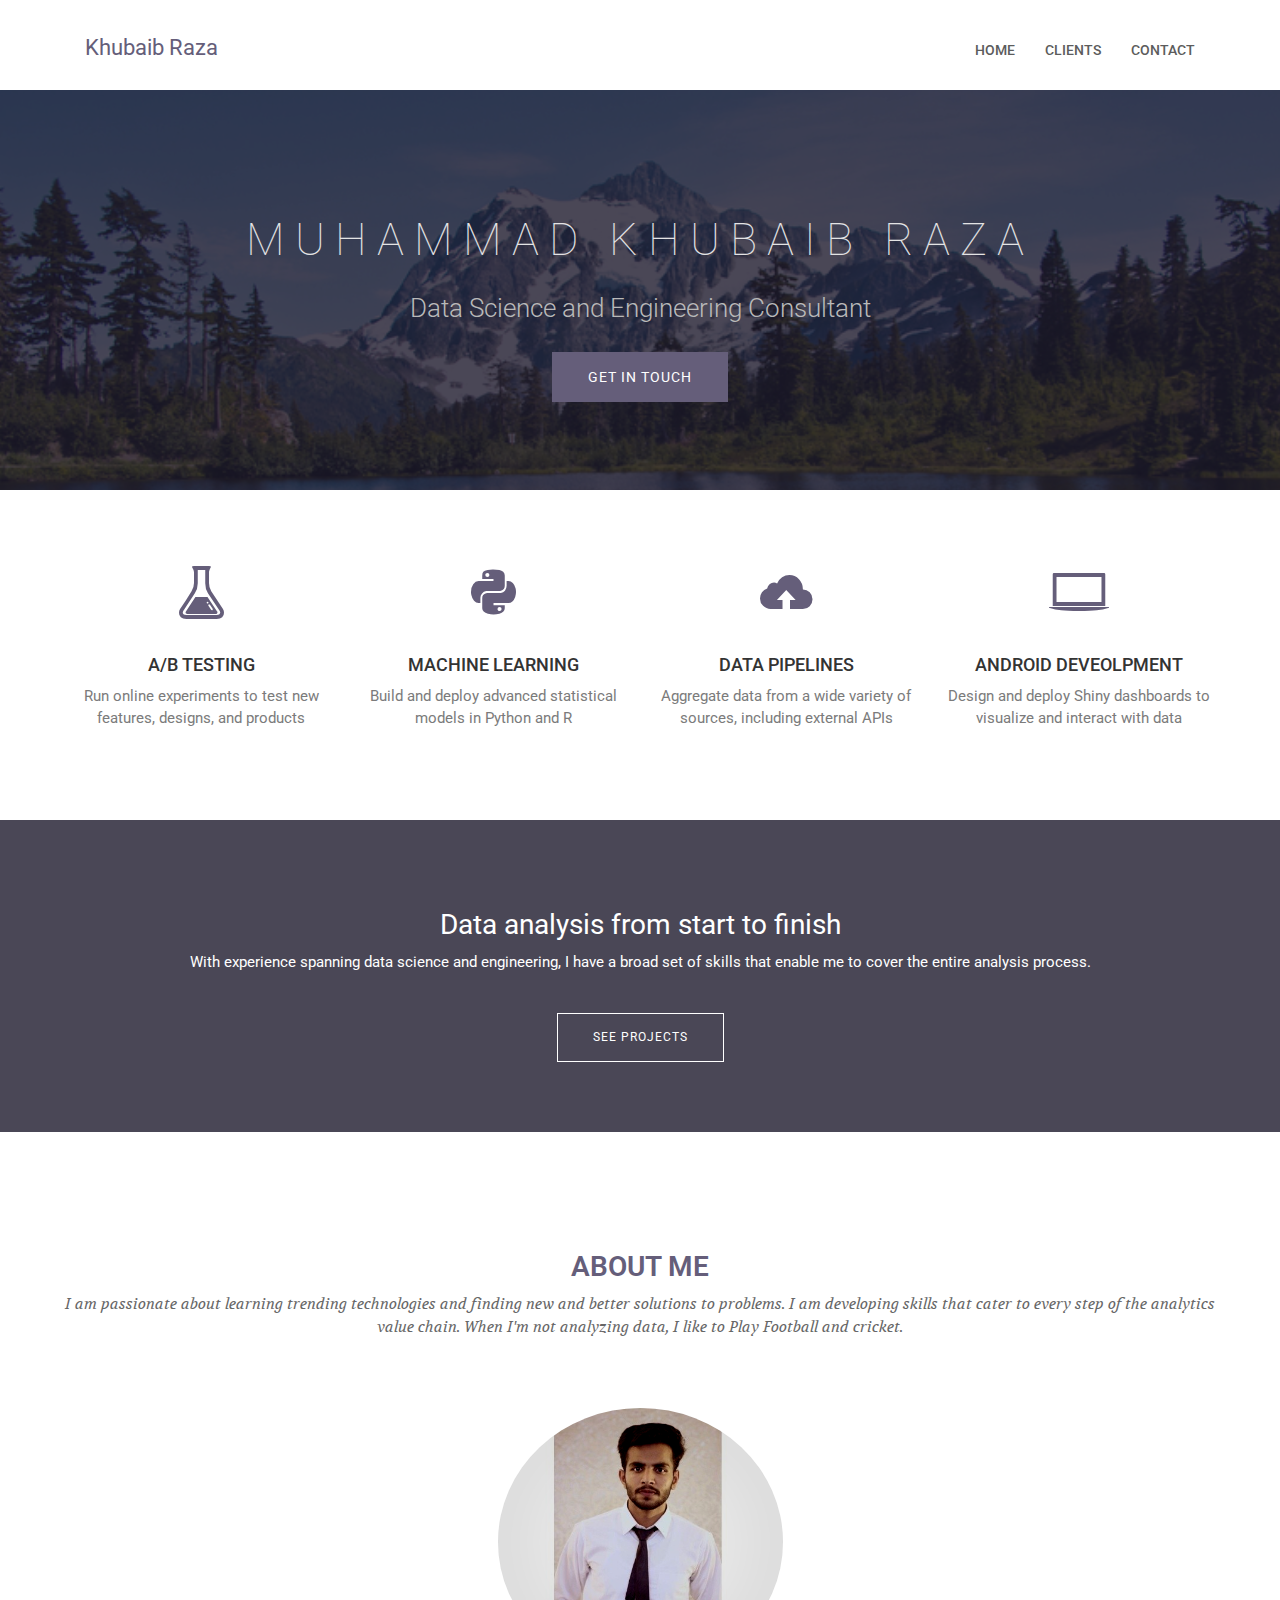
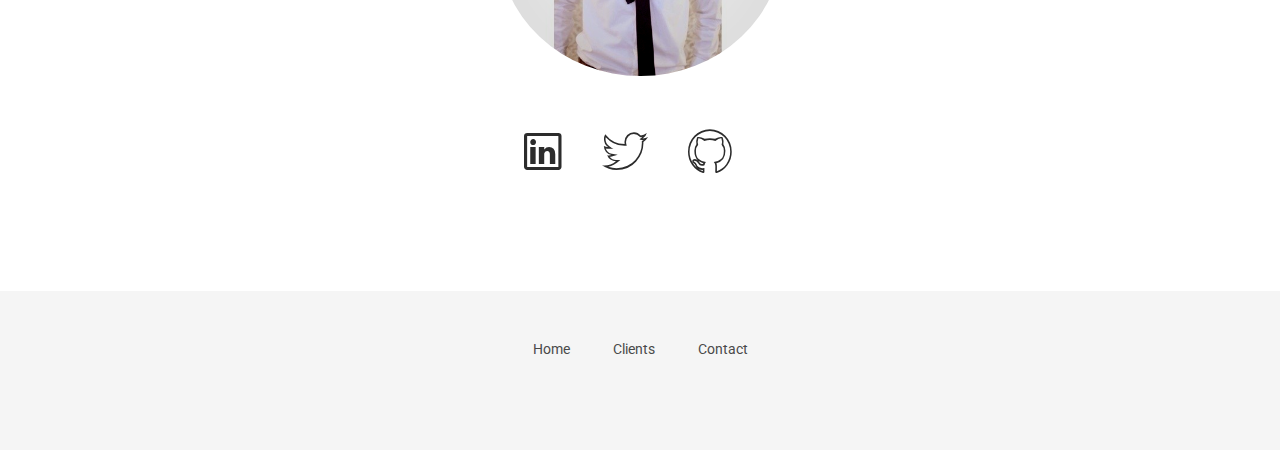
<file: index.html>
<!DOCTYPE html>
<html lang="en-us">

<head>
    <meta charset="utf-8">
    <title>Khubaib Raza</title>
    <!-- mobile responsive meta -->
    <meta name="viewport" content="width=device-width, initial-scale=1">
    <meta name="viewport" content="width=device-width, initial-scale=1, maximum-scale=1">
    <meta name="description" content="Data Science and Engineering Consultant">
    <meta name="author" content="Themefisher">
    <meta name="generator" content="Hugo 0.62.2" />
    <!-- plugins -->
    <link rel="stylesheet" href="plugins/bootstrap/bootstrap.min.css">
    <link rel="stylesheet" href="plugins/ionicons/css/ionicons.min.css">
    <link rel="stylesheet" href="plugins/magnific-popup/magnific-popup.css">
    <link rel="stylesheet" href="plugins/slick/slick.css">
    <!-- Main Stylesheet -->
    <link rel="stylesheet" href="scss/style.min.css" media="screen">
    <!--Favicon-->
    <link rel="shortcut icon" href="/images/favicon.png" type="image/x-icon">
    <link rel="icon" href="/images/favicon.png" type="image/x-icon">
</head>

<body>
    <!-- preloader start -->
    <div class="preloader">
    </div>
    <!-- preloader end -->
    <header class="navigation">
        <div class="container">
            <div class="row">
                <div class="col-md-12">
                    <nav class="navbar">
                        <div class="navbar-header">
                            <button type="button" class="navbar-toggle collapsed" data-toggle="collapse" data-target="#navigation">
              <span class="icon-bar"></span>
              <span class="icon-bar"></span>
              <span class="icon-bar"></span>
            </button>
                            <a class="navbar-brand" style="padding-top:18px" href="index.html">
                                <span style="font-size:22px" vertical-align="center">Khubaib Raza</span>
                            </a>
                        </div>
                        <div class="collapse navbar-collapse" id="navigation">
                            <ul class="nav navbar-nav navbar-right">
                                <li><a href="index.html">Home</a></li>
                                <li><a href="clients.html">Clients</a></li>
                                <li><a href="contact.html">Contact</a></li>
                            </ul>
                        </div>
                    </nav>
                </div>
            </div>
        </div>
    </header>
    <section class="slider" style="background-image: url('images/mt-baker-bg.jpg'); height: 50px;">
        <div class="container">
            <div class="row">
                <div class="col-md-12">
                    <div class="block">
                        <h1>Muhammad Khubaib Raza</h1>
                        <p style="font-size:26px">Data Science and Engineering Consultant</p>
                        <a href="contact.html" target="_blank" class="btn btn-main animated fadeInUp">Get in touch</a>
                    </div>
                </div>
            </div>
        </div>
    </section>
    <section class="service">
        <div class="container">
            <div class="row">
                <div class="col-sm-6 col-md-3">
                    <div class="service-item">
                        <i class="icon ion-erlenmeyer-flask"></i>
                        <h4>A/B Testing</h4>
                        <p>Run online experiments to test new features, designs, and products</p>
                    </div>
                </div>
                <div class="col-sm-6 col-md-3">
                    <div class="service-item">
                        <i class="icon ion-social-python"></i>
                        <h4>Machine Learning</h4>
                        <p>Build and deploy advanced statistical models in Python and R</p>
                    </div>
                </div>
                <div class="col-sm-6 col-md-3">
                    <div class="service-item">
                        <i class="icon ion-upload"></i>
                        <h4>Data Pipelines</h4>
                        <p>Aggregate data from a wide variety of sources, including external APIs</p>
                    </div>
                </div>
                <div class="col-sm-6 col-md-3">
                    <div class="service-item">
                        <i class="icon ion-laptop"></i>
                        <h4>Android Deveolpment</h4>
                        <p>Design and deploy Shiny dashboards to visualize and interact with data</p>
                    </div>
                </div>
            </div>
        </div>
    </section>
    <section class="call-to-action bg-1 section-sm overly" style="background-image: url('/');">
        <div class="container">
            <div class="row">
                <div class="col-md-12">
                    <div class="block">
                        <h2>Data analysis from start to finish</h2>
                        <p>With experience spanning data science and engineering, I have a broad set of skills that enable me to cover the entire analysis process.</p>
                        <a class="btn btn-main btn-solid-border" href="clients.html">See projects</a>
                    </div>
                </div>
            </div>
        </div>
    </section>
    <section class="testimonial">
        <a id="contact">
            <div class="container">
                <div class="row">
                    <div class="section-title text-center">
                        <h2>About me</h2>
                        <p>I am passionate about learning trending technologies and finding new and better solutions to problems. I am developing skills that cater to every step of the analytics value chain. When I'm not analyzing data, I like to Play Football
                            and cricket.</p>
                    </div>
                </div>
                <div class="row">
                    <div class="col-md-12" style="text-align:center;">
                        <div class="block">
                            <img src="images/me_square.jpg" alt="Img" width="25%" style="border-radius: 50%;">
                            <ul class="social-icons">
                                <li><a href="https://www.linkedin.com/in/muhammadkhubiabraza"><i class="ion-social-linkedin-outline"></i></a></li>
                                <li><a href="https://twitter.com/imkhubaibraza"><i class="ion-social-twitter-outline"></i></a></li>
                                <li><a href="https://github.com/imkhubaibraza"><i class="ion-social-github-outline"></i></a></li>
                            </ul>

                        </div>
                    </div>
                </div>
            </div>
    </section>
    <footer class="footer">
        <div class="container">
            <div class="row">
                <div class="col-md-12">
                    <div class="footer-manu">
                        <ul>
                            <li><a href="index.html">Home</a></li>
                            <li><a href="clients.html">Clients</a></li>
                            <li><a href="contact.html">Contact</a></li>
                        </ul>
                    </div>
                    <p class="copyright"></p>
                </div>
            </div>
        </div>
    </footer>
    <script src="plugins/jquery/jquery.min.js"></script>
    <script src="plugins/bootstrap/bootstrap.min.js"></script>
    <script src="plugins/slick/slick.min.js"></script>
    <script src="plugins/magnific-popup/jquery.magnific-popup.min.js"></script>
    <script src="plugins/shuffle/shuffle.min.js"></script>
    <script src="js/script.min.js"></script>
</body>

</html>
</file>
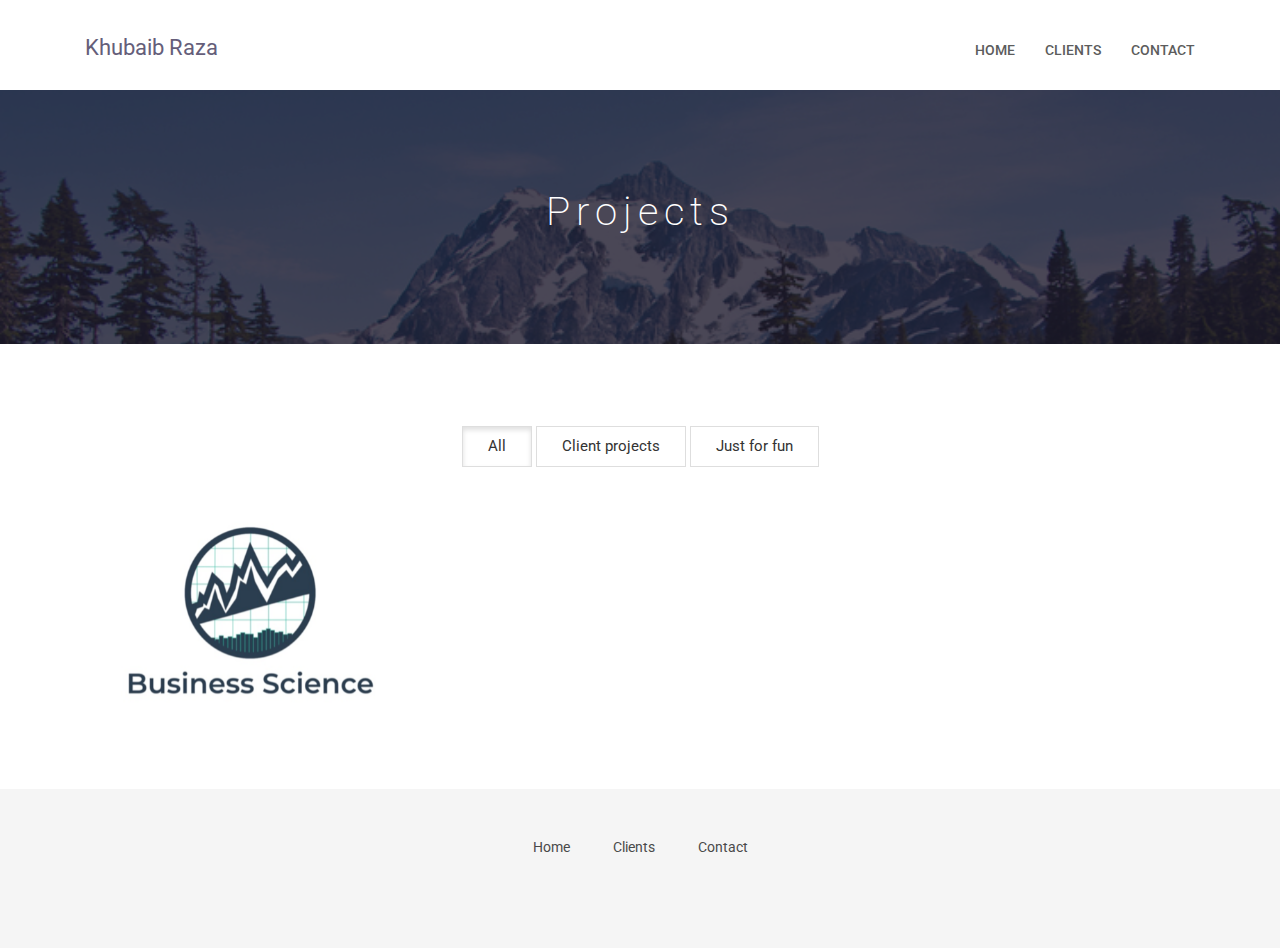
<file: clients.html>
<!DOCTYPE html>
<html lang="en-us">

<head>
    <meta charset="utf-8">
    <title>Khubaib Raza</title>
    <!-- mobile responsive meta -->
    <meta name="viewport" content="width=device-width, initial-scale=1">
    <meta name="viewport" content="width=device-width, initial-scale=1, maximum-scale=1">
    <meta name="description" content="Data Science and Engineering Consultant">
    <meta name="author" content="Themefisher">
    <meta name="generator" content="Hugo 0.62.2" />
    <!-- plugins -->
    <link rel="stylesheet" href="plugins/bootstrap/bootstrap.min.css">
    <link rel="stylesheet" href="plugins/ionicons/css/ionicons.min.css">
    <link rel="stylesheet" href="plugins/magnific-popup/magnific-popup.css">
    <link rel="stylesheet" href="plugins/slick/slick.css">
    <!-- Main Stylesheet -->
    <link rel="stylesheet" href="scss/style.min.css" media="screen">
    <!--Favicon-->
    <link rel="shortcut icon" href="/images/favicon.png" type="image/x-icon">
    <link rel="icon" href="/images/favicon.png" type="image/x-icon">
</head>

<body>
    <!-- preloader start -->
    <div class="preloader">
    </div>
    <!-- preloader end -->
    <header class="navigation">
        <div class="container">
            <div class="row">
                <div class="col-md-12">
                    <nav class="navbar">
                        <div class="navbar-header">
                            <button type="button" class="navbar-toggle collapsed" data-toggle="collapse" data-target="#navigation">
              <span class="icon-bar"></span>
              <span class="icon-bar"></span>
              <span class="icon-bar"></span>
            </button>
                            <a class="navbar-brand" style="padding-top:18px" href="index.html">
                                <span style="font-size:22px" vertical-align="center">Khubaib Raza</span>
                            </a>
                        </div>
                        <div class="collapse navbar-collapse" id="navigation">
                            <ul class="nav navbar-nav navbar-right">
                                <li><a href="index.html">Home</a></li>
                                <li><a href="clients.html">Clients</a></li>
                                <li><a href="contact.html">Contact</a></li>
                            </ul>
                        </div>
                    </nav>
                </div>
            </div>
        </div>
    </header>
    <section class="page-title bg-2" style="background-image: url('images/mt-baker-bg.jpg');">
        <div class="container">
            <div class="row">
                <div class="col-md-12">
                    <div class="block">
                        <h1>Projects</h1>
                        <p></p>
                    </div>
                </div>
            </div>
        </div>
    </section>
    <section class="portfolio-work">
        <div class="container">
            <div class="row">
                <div class="col-md-12">
                    <div class="block">
                        <div class="portfolio-menu">
                            <div class="btn-group btn-group-toggle justify-content-center" data-toggle="buttons">
                                <label class="btn btn-sm btn-primary active">
                <input type="radio" name="shuffle-filter" value="all" checked="checked">All
              </label>
                                <label class="btn btn-sm btn-primary">
                <input type="radio" name="shuffle-filter" value="client-projects">Client projects
              </label>
                                <label class="btn btn-sm btn-primary">
                <input type="radio" name="shuffle-filter" value="just-for-fun">Just for fun
              </label>
                            </div>
                        </div>
                        <div class="row shuffle-wrapper">
                            <div class="col-md-4 portfolio-item shuffle-item" data-groups="[&quot;client-projects&quot;]">
                                <img src="images/portfolio/work6.png" alt="Churn predictor">
                                <div class="portfolio-hover">
                                    <div class="portfolio-content">
                                        <a class="h3" href="https://github.com/imkhubaibraza" target="_blank">Facial Expression Analysis</a>
                                        <p>....description.....</p>
                                    </div>
                                </div>
                            </div>
                        </div>
                    </div>
                </div>
            </div>
        </div>
    </section>
    <footer class="footer">
        <div class="container">
            <div class="row">
                <div class="col-md-12">
                    <div class="footer-manu">
                        <ul>
                            <li><a href="index.html">Home</a></li>
                            <li><a href="clients.html">Clients</a></li>
                            <li><a href="contact.html">Contact</a></li>
                        </ul>
                    </div>
                    <p class="copyright"></p>
                </div>
            </div>
        </div>
    </footer>
    <script src="plugins/jquery/jquery.min.js"></script>
    <script src="plugins/bootstrap/bootstrap.min.js"></script>
    <script src="plugins/slick/slick.min.js"></script>
    <script src="plugins/magnific-popup/jquery.magnific-popup.min.js"></script>
    <script src="plugins/shuffle/shuffle.min.js"></script>
    <script src="js/script.min.js"></script>
</body>

</html>
</file>
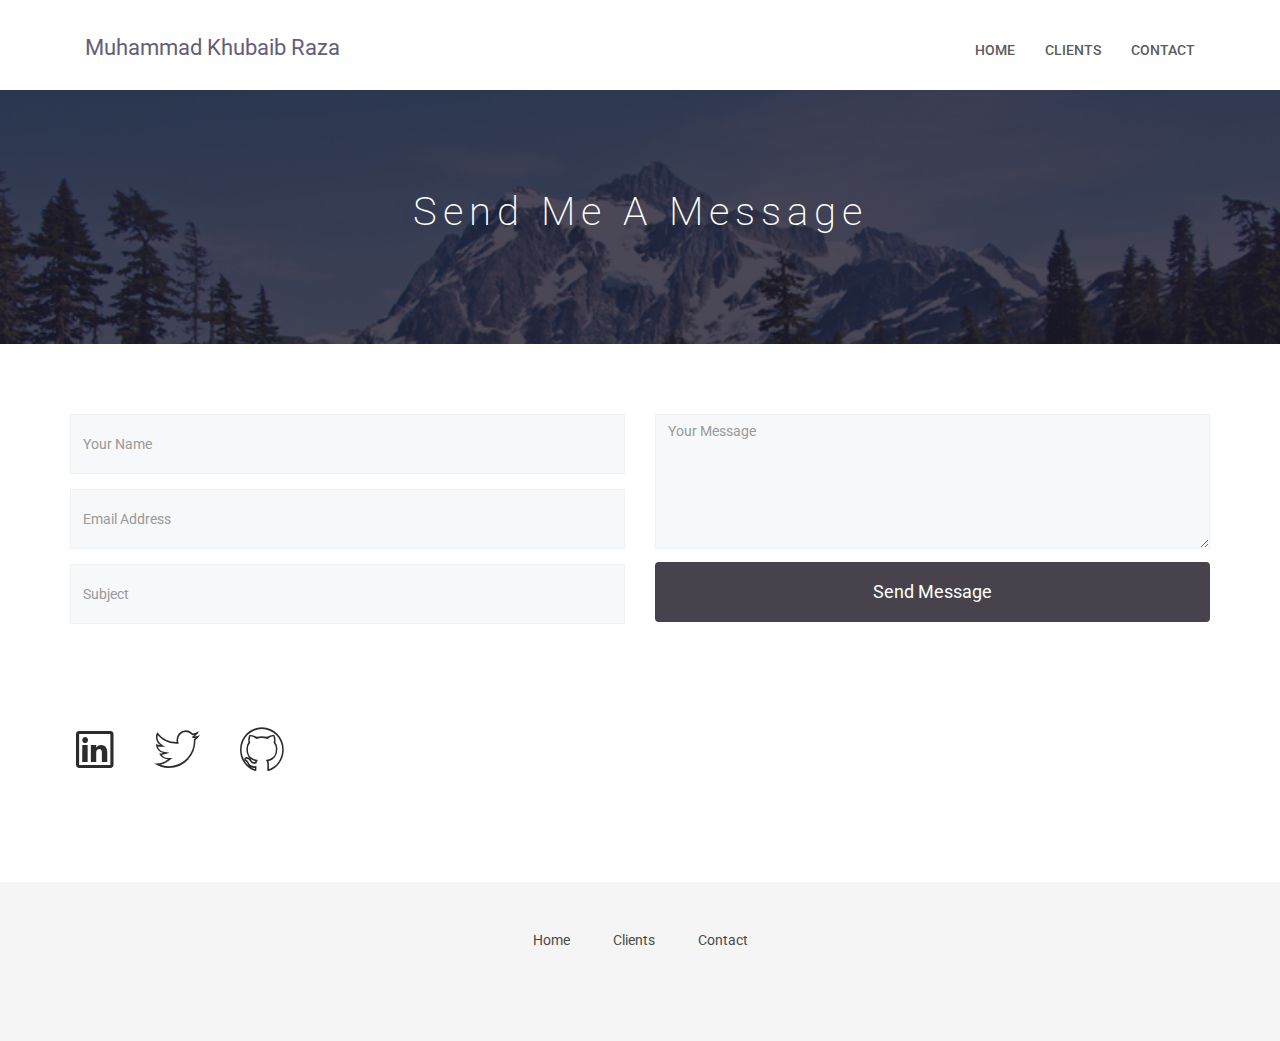
<file: contact.html>
<!DOCTYPE html>
<html lang="en-us">

<head>
    <meta charset="utf-8">
    <title>Khubaib Raza</title>
    <!-- mobile responsive meta -->
    <meta name="viewport" content="width=device-width, initial-scale=1">
    <meta name="viewport" content="width=device-width, initial-scale=1, maximum-scale=1">
    <meta name="description" content="Data Science and Engineering Consultant">
    <meta name="author" content="Themefisher">
    <meta name="generator" content="Hugo 0.62.2" />
    <!-- plugins -->
    <link rel="stylesheet" href="plugins/bootstrap/bootstrap.min.css">
    <link rel="stylesheet" href="plugins/ionicons/css/ionicons.min.css">
    <link rel="stylesheet" href="plugins/magnific-popup/magnific-popup.css">
    <link rel="stylesheet" href="plugins/slick/slick.css">
    <!-- Main Stylesheet -->
    <link rel="stylesheet" href="scss/style.min.css" media="screen">
    <!--Favicon-->
    <link rel="shortcut icon" href="/images/favicon.png" type="image/x-icon">
    <link rel="icon" href="/images/favicon.png" type="image/x-icon">
</head>

<body>
    <!-- preloader start -->
    <div class="preloader">
    </div>
    <!-- preloader end -->
    <header class="navigation">
        <div class="container">
            <div class="row">
                <div class="col-md-12">
                    <nav class="navbar">
                        <div class="navbar-header">
                            <button type="button" class="navbar-toggle collapsed" data-toggle="collapse" data-target="#navigation">
              <span class="icon-bar"></span>
              <span class="icon-bar"></span>
              <span class="icon-bar"></span>
            </button>
                            <a class="navbar-brand" style="padding-top:18px" href="index.html">
                                <span style="font-size:22px" vertical-align="center">Muhammad Khubaib Raza</span>
                            </a>
                        </div>
                        <div class="collapse navbar-collapse" id="navigation">
                            <ul class="nav navbar-nav navbar-right">
                                <li><a href="index.html">Home</a></li>
                                <li><a href="clients.html">Clients</a></li>
                                <li><a href="contact.html">Contact</a></li>
                            </ul>
                        </div>
                    </nav>
                </div>
            </div>
        </div>
    </header>
    <section class="page-title bg-2" style="background-image: url('images/mt-baker-bg.jpg');">
        <div class="container">
            <div class="row">
                <div class="col-md-12">
                    <div class="block">
                        <h1>Send me a message</h1>
                        <p></p>
                    </div>
                </div>
            </div>
        </div>
    </section>
    <section class="contact-form">
        <div class="container">
            <div class="row">
                <form method="POST" action="https://formspree.io/xdowvroy">
                    <div class="col-md-6 col-sm-12">
                        <div class="block">
                            <div class="form-group">
                                <input name="user_name" type="text" class="form-control" placeholder="Your Name">
                            </div>
                            <div class="form-group">
                                <input name="user_email" type="text" class="form-control" placeholder="Email Address">
                            </div>
                            <div class="form-group">
                                <input name="user_subject" type="text" class="form-control" placeholder="Subject">
                            </div>
                        </div>
                    </div>
                    <div class="col-md-6 col-sm-12">
                        <div class="block">
                            <div class="form-group-2">
                                <textarea name="user_message" class="form-control" rows="4" placeholder="Your Message"></textarea>
                            </div>
                            <button class="btn btn-default" type="submit">Send Message</button>
                        </div>
                    </div>
                </form>
            </div>
            <div class="contact-box row">
                <div class="col-md-6 col-sm-12">
                    <div class="block">
                        <ul class="social-icons">
                            <li><a href="https://www.linkedin.com/in/muhammadkhubiabraza"><i class="ion-social-linkedin-outline"></i></a></li>
                            <li><a href="https://twitter.com/imkhubaibraza"><i class="ion-social-twitter-outline"></i></a></li>
                            <li><a href="https://github.com/imkhubaibraza"><i class="ion-social-github-outline"></i></a></li>
                        </ul>
                    </div>
                </div>
            </div>
        </div>
    </section>
    <footer class="footer">
        <div class="container">
            <div class="row">
                <div class="col-md-12">
                    <div class="footer-manu">
                        <ul>
                            <li><a href="index.html">Home</a></li>
                            <li><a href="clients.html">Clients</a></li>
                            <li><a href="contact.html">Contact</a></li>
                        </ul>
                    </div>
                    <p class="copyright"></p>
                </div>
            </div>
        </div>
    </footer>
    <script src="plugins/jquery/jquery.min.js"></script>
    <script src="plugins/bootstrap/bootstrap.min.js"></script>
    <script src="plugins/slick/slick.min.js"></script>
    <script src="plugins/magnific-popup/jquery.magnific-popup.min.js"></script>
    <script src="plugins/shuffle/shuffle.min.js"></script>
    <script src="js/script.min.js"></script>
</body>

</html>
</file>
<file: scss/style.min.css>
@import "http://fonts.googleapis.com/css?family=Roboto:400,100,300,500,700";@import "https://fonts.googleapis.com/css?family=Oswald:300,400,500,600";@import "http://fonts.googleapis.com/css?family=Volkhov:400italic";body{line-height:1.5;font-family:roboto,sans-serif;-webkit-font-smoothing:antialiased}h1,h2,h3,h4,h5,h6{font-family:roboto,sans-serif}h1,h2,h3,h4,h5,h6{font-weight:400}h1{font-size:40px}h2{font-size:28px}h3{font-size:20px}h4{font-size:18px}p{color:#7b7b7b;font-size:15px;font-family:roboto,sans-serif}ol,ul{margin:0;padding:0;list-style:none}iframe{border:0}a,a:focus,a:hover{text-decoration:none;outline:0;color:#655e7a}blockquote{font-size:18px;border-color:#655e7a;padding:20px 40px;text-align:left;color:#777}.navbar-toggle .icon-bar{background:#655e7a}input[type=email],input[type=password],input[type=text],input[type=tel]{box-shadow:none;height:45px;outline:none;font-size:14px}input[type=email]:focus,input[type=password]:focus,input[type=text]:focus,input[type=tel]:focus{box-shadow:none;border:1px solid #655e7a}.form-control{box-shadow:none;border-radius:0}.form-control:focus{box-shadow:none;border:1px solid #655e7a}.slick-slide{outline:0}.btn-main,.btn-transparent,.btn-small{background:#655e7a;color:#fff;display:inline-block;font-size:14px;letter-spacing:1px;padding:14px 35px;text-transform:uppercase;border-radius:0;-webkit-transition:all .2s ease;-moz-transition:all .2s ease;-ms-transition:all .2s ease;-o-transition:all .2s ease;transition:all .2s ease}.btn-main.btn-icon i,.btn-icon.btn-transparent i,.btn-icon.btn-small i{font-size:16px;vertical-align:middle;margin-right:5px}.btn-main:hover,.btn-transparent:hover,.btn-small:hover{background:#353240;color:#fff}.btn-solid-border{border:1px solid #fff;background:0 0;color:#fff}.btn-solid-border:hover{border:1px solid #655e7a;background:#655e7a}.btn-transparent{background:0 0;padding:0;color:#655e7a}.btn-transparent:hover{background:0 0;color:#655e7a}.btn-large{padding:20px 45px}.btn-large.btn-icon i{font-size:16px;vertical-align:middle;margin-right:5px}.btn-small{padding:10px 25px;font-size:12px}.btn-round{border-radius:4px}.btn-round-full{border-radius:50px}.btn.active:focus,.btn:active:focus,.btn:focus{outline:0}.mt-10{margin-top:20px}.mt-20{margin-top:20px}.mt-30{margin-top:30px}.mt-40{margin-top:40px}.mt-50{margin-top:50px}.btn:focus{color:#ddd}.w-100{width:100%}.margin-0{margin:0!important}.preloader{position:fixed;top:0;left:0;right:0;bottom:0;background-color:#fff;z-index:9999;display:flex;align-items:center;justify-content:center}.bg-shadow{background-color:#fff;box-shadow:0 16px 24px rgba(0,0,0,.08);padding:20px}.bg-gray{background:#f9f9f9}.bg-primary{background:#655e7a}.bg-primary-dark{background:#4d485d}.bg-primary-darker{background:#353240}.bg-dark{background:#202122}.section{padding:0 0}.section-sm{padding:70px 0}.title{padding:20px 0 30px}.title h2{font-size:18px;text-align:center;text-transform:uppercase;letter-spacing:2px}.section-title{margin-bottom:70px}.section-title h2{text-transform:uppercase;font-size:28px;font-weight:600}.section-title p{font-style:italic;color:#666;font-family:volkhov,serif}.section-subtitle{font-size:28px;font-weight:600;margin-bottom:30px}.page-title{padding:100px 0}.page-title .block{text-align:center}.page-title .block h1{color:#fff;font-weight:200;letter-spacing:6px;margin-top:0;text-transform:capitalize}.page-title .block p{color:#fff}.heading{padding-bottom:60px;text-align:center}.heading h2{color:#000;font-size:30px;line-height:40px;font-weight:400}.heading p{font-size:18px;line-height:40px;color:#292929;font-weight:300}.page-wrapper{padding:70px 0}.social-media-icons ul li{display:inline-block}.social-media-icons ul li a{font-size:18px;color:#333;display:inline-block;padding:7px 12px;color:#fff}.social-media-icons ul li .twitter{background:#00aced}.social-media-icons ul li .facebook{background:#3b5998;padding:7px 18px}.social-media-icons ul li .googleplus{background:#dd4b39}.social-media-icons ul li .dribbble{background:#ea4c89}.social-media-icons ul li .instagram{background:#bc2a8d}.dropdown-slide{position:static}.dropdown-slide .open>a,.dropdown-slide .open>a:focus,.dropdown-slide .open>a:hover{background:0 0}.dropdown-slide.full-width .dropdown-menu{left:0!important;right:0!important}.dropdown-slide:hover .dropdown-menu{display:none;opacity:1;display:block;transform:translate(0px,0px);opacity:1;visibility:visible;color:#777;transform:translateY(0px)}.dropdown-slide .dropdown-menu{border-radius:0;opacity:1;visibility:visible;position:absolute;padding:15px;border:1px solid #ebebeb;box-shadow:0 2px 4px rgba(0,0,0,.05);position:absolute;display:block;visibility:hidden;opacity:0;transform:translateY(30px);transition:visibility .2s,opacity .2s,transform 500ms cubic-bezier(0.43,0.26,0.11,0.99)}@media(max-width:480px){.dropdown-slide .dropdown-menu{transform:none}}.commonSelect{margin-left:10px;padding-right:6px;position:relative}.commonSelect:before{content:'\f3d0';font-family:themefisher-font;position:absolute;right:-4px;top:4px;font-size:10px}.commonSelect select{-webkit-appearance:none;-moz-appearance:none;cursor:pointer;border:none;padding:0;height:auto;color:#555}.commonSelect select:focus{box-shadow:none;border:none}.tabCommon .nav-tabs{border-bottom:0;margin-bottom:10px}.tabCommon .nav-tabs li{margin-right:5px}.tabCommon .nav-tabs li.active a{background-color:#655e7a;border:1px solid #655e7a;color:#fff}.tabCommon .nav-tabs a{border-radius:0;background:#f9f9f9}.tabCommon .nav-tabs a:hover{border:1px solid transparent;background:#655e7a;color:#fff}.tabCommon .tab-content{padding:20px;border:1px solid #dedede}.commonAccordion .panel,.commonAccordion-2 .panel{border-radius:0;box-shadow:none}.commonAccordion .panel .panel-heading,.commonAccordion-2 .panel .panel-heading{background:0 0;padding:0}.commonAccordion .panel .panel-title,.commonAccordion-2 .panel .panel-title{position:relative}.commonAccordion .panel .panel-title a,.commonAccordion-2 .panel .panel-title a{display:block;font-size:14px;text-transform:uppercase;padding:10px}.commonAccordion .panel .panel-title a:before,.commonAccordion-2 .panel .panel-title a:before{color:#555;content:"\f209";position:absolute;right:25px;font-family:themefisher-font}.commonAccordion .panel .panel-title a.collapsed:before,.commonAccordion-2 .panel .panel-title a.collapsed:before{content:"\f217"}.list-circle{padding-left:20px}.list-circle li{list-style-type:circle}.play-icon{border:1px solid #dedede;display:inline-block;width:60px;height:60px;border-radius:50px;font-size:30px}.play-icon i{line-height:60px}.alert-common{border-radius:0;border-width:2px}.alert-common i{margin:0 5px;font-size:16px}.alert-solid{background:0 0;color:#655e7a}@media(max-width:480px){.buttonPart li{margin-bottom:8px}}@media(max-width:768px){.buttonPart li{margin-bottom:8px}}.overly,.page-title,.slider{position:relative}.overly:before,.page-title:before,.slider:before{content:"";position:absolute;left:0;top:0;bottom:0;right:0;width:100%;height:100%;background:#1d192c;opacity:.8}.owl-dots .owl-dot.active span,.owl-theme .owl-dots .owl-dot:hover span{background:#655e7a!important}#success,#error{display:none}#wrapper-work{overflow:hidden;padding-top:100px}#wrapper-work ul li{width:50%;float:left;position:relative}#wrapper-work ul li img{width:100%;height:100%}#wrapper-work ul li .items-text{position:absolute;top:0;bottom:0;left:0;right:0;width:100%;height:100%;color:#fff;background:rgba(0,0,0,.6);padding-left:44px;padding-top:140px}#wrapper-work ul li .items-text h2{padding-bottom:28px;padding-top:75px;position:relative}#wrapper-work ul li .items-text h2:before{content:"";position:absolute;left:0;bottom:0;width:75px;height:3px;background:#fff}#wrapper-work ul li .items-text p{padding-top:30px;font-size:16px;line-height:27px;font-weight:300;padding-right:80px}#features-work{padding-top:50px;padding-bottom:75px}#features-work .block ul li{width:19%;text-align:center;display:inline-block;padding:40px 0}header{background:#fff;padding:20px 0}header .navbar{margin-bottom:0;border:0}header .navbar-brand{padding-top:5px}header .navbar-default{background:0 0;border:0}header .navbar-default .navbar-nav{padding-top:10px}header .navbar-default .navbar-nav li a{color:#333;padding:10px 26px;font-size:15px}font header .navbar-default .navbar-nav li a:hover{color:#000}.navigation{background:#fff;padding:20px 0}.navigation .navbar{margin-bottom:0;border:0}.navigation .navbar-brand{padding-top:5px}.navigation .navbar{background:0 0;border:0}.navigation .navbar .navbar-nav{padding-top:10px}.navigation .navbar .navbar-nav>li>a{color:#5c5c5c;padding:10px 15px;font-weight:500;font-size:14px;text-transform:uppercase}.navigation .navbar .navbar-nav>li>a:hover,.navigation .navbar .navbar-nav>li>a:focus{color:#000;background:0 0}.navigation .navbar .navbar-nav>li select{margin:10px 15px}.navigation .navbar .dropdown-menu{border-radius:0;border:none;left:-5px;box-shadow:0 0 25px 0 rgba(0,0,0,.08)}.navigation .navbar .dropdown-menu a{font-weight:400;color:gray;padding:10px 20px;-webkit-transition:all .3s ease;-moz-transition:all .3s ease;-ms-transition:all .3s ease;-o-transition:all .3s ease;transition:all .3s ease}.navigation .navbar .dropdown-menu a:hover{background:#655e7a;color:#fff;padding-left:25px}.nav .open>a{background:0 0}.slider{background-repeat:no-repeat;background-size:cover;background-attachment:fixed;background-position:10% 0;padding:100px 0 300px!important;position:relative}.slider .block{color:#e3e3e4;text-align:center}.slider .block h1{font-weight:100;font-size:45px;line-height:60px;letter-spacing:10px;padding-bottom:15px;text-transform:uppercase}.slider .block p{margin-bottom:30px;color:#b9b9b9;font-size:18px;line-height:27px;font-weight:300}.call-to-action{padding:70px 0;text-align:center}.call-to-action h2{color:#fff}.call-to-action p{color:#fff}.call-to-action .btn-main,.call-to-action .btn-transparent,.call-to-action .btn-small{padding:15px 35px;font-size:12px;margin-top:30px}.service{text-align:center;padding:60px 0}.service .service-item{padding-bottom:30px}.service .service-item i{font-size:60px;color:#655e7a}.service .service-item h4{padding-top:15px;margin:0;font-weight:500;text-transform:uppercase}.service .service-item p{padding-top:10px;margin:0}.dark-service .title{color:#fff}.dark-service .service-item{padding-bottom:30px;text-align:center}.dark-service .service-item i{font-size:60px;color:#fff}.dark-service .service-item h4{color:#fff;padding-top:15px;margin:0;font-weight:500;text-transform:uppercase}.dark-service .service-item p{padding-top:10px;margin:0}.service-about p{line-height:28px}.service-arrow .block{padding:70px 30px}.service-arrow .block i{font-size:40px}.service-arrow .block p{color:#fff}.service-list .block{padding:30px;margin-bottom:20px;background:#fff}.feature{background:url(../img/featue-bg.jpg);background-position:50% 94px;display:block;position:relative;background-attachment:fixed;background-repeat:no-repeat;background-position:50%;background-size:cover;padding:100px 0}.feature h2{margin-bottom:30px}.feature p{color:#8d8f92;margin-bottom:20px}.feature .btn-view-works{background:#655e7a;color:#fff;padding:10px 20px}.portfolio-work{padding:80px 0}.portfolio-work .block .portfolio-menu{text-align:center}.portfolio-work .block .portfolio-menu .btn-group{margin-bottom:40px}.portfolio-work .block .portfolio-menu .btn-group label{display:inline-block;border:1px solid #dedede;padding:8px 25px;cursor:pointer;font-size:15px;color:#333;outline:0;background:#fff;margin:2px;border-radius:0;-webkit-transition:all .3s ease;-moz-transition:all .3s ease;-ms-transition:all .3s ease;-o-transition:all .3s ease;transition:all .3s ease}.portfolio-item{position:relative;padding:0}.portfolio-item img{width:100%;height:auto}.portfolio-item:hover .portfolio-hover{visibility:visible;opacity:1}.portfolio-item:hover .portfolio-content{transform:translateY(-50%)}.portfolio-hover{position:absolute;height:100%;width:100%;top:0;left:0;background:rgba(60,55,55,.9);visibility:hidden;opacity:0;transition:.3s ease}.portfolio-content{position:absolute;left:0;right:0;top:50%;transform:translateY(-40%);text-align:center;padding:20px;transition:inherit}.portfolio-content *{color:#fff}.portfolio-content a{display:block;transition:.2s ease}.portfolio-content a i{font-size:30px}.portfolio-content a.h3{margin-top:0}.portfolio-single-page .project-details h4{margin-bottom:20px;padding-bottom:10px;border-bottom:2px dashed #dedede}.portfolio-single-page .project-details span{color:#838383;width:180px;display:inline-block}.portfolio-single-page .project-details strong{color:#313131;font-weight:400}.portfolio-single-page .project-details ul li{margin-bottom:10px}.testimonial{padding:100px 0}.testimonial .block h2{line-height:27px;color:#5c5c5c;padding-top:110px}.testimonial .block p{padding-top:50px;color:#7b7b7b}.testimonial .counter-box li{width:50%;float:left;text-align:center;margin:30px 0}.testimonial .testimonial-carousel{border:1px solid #dedede;padding:24px}.testimonial .testimonial-carousel i{font-size:35px}.testimonial .testimonial-carousel p{font-family:volkhov,serif;line-height:28px;padding-bottom:20px}.testimonial .testimonial-carousel .user img{padding-bottom:0;border-radius:500px;width:80px;display:inline-block}.testimonial .testimonial-carousel .user p{font-family:roboto,sans-serif;padding-bottom:0;margin-top:6px;font-size:12px;line-height:20px}.testimonial .testimonial-carousel .user p span{display:block;color:#353241;font-weight:600}.testimonial .testimonial-carousel .owl-carousel .owl-pagination div{border:1px solid #1d1d1d;border-radius:500px;display:inline-block;height:10px;margin-right:15px;width:10px}.testimonial .testimonial-carousel .owl-carousel .owl-pagination div.active{background:#5c5c5c;font-size:30px;display:inline-block;border:0}.counter-box i{font-size:35px}.counter-box h4{font-size:30px;font-weight:700}.counter-box span{color:#555}.contact-form{padding-top:70px;padding-bottom:35px}.contact-form .block .form-group{padding-bottom:15px;margin:0}.contact-form .block .form-group .form-control{background:#f6f8fa;height:60px;border:1px solid #eef2f6;box-shadow:none;width:100%}.contact-form .block .form-group-2{margin-bottom:13px}.contact-form .block .form-group-2 textarea{background:#f6f8fa;height:135px;border:1px solid #eef2f6;box-shadow:none;width:100%}.contact-form .block button{width:100%;height:60px;background:#47424c;border:none;color:#fff;font-size:18px}.address-block li{margin-bottom:10px}.address-block li i{margin-right:15px;font-size:20px;width:20px}.social-icons{margin-top:40px}.social-icons li{display:inline-block;margin:0 6px}.social-icons a{display:inline-block}.social-icons i{color:#2c2c2c;margin-right:25px;font-size:50px}.google-map{position:relative}.google-map .map{width:100%;height:300px}.contact-box{padding-top:35px;padding-bottom:58px}.contact-box .block img{width:100%}.contact-box .block h2{font-weight:300;color:#000;font-size:28px;padding-bottom:30px}.contact-box .block p{color:#5c5c5c;display:block}.pricing-table .pricing-item{padding:40px 20px;background:#fff;box-shadow:0 8px 15px 0 rgba(5,57,106,.06)}.pricing-table .pricing-item a.btn-main,.pricing-table .pricing-item a.btn-transparent,.pricing-table .pricing-item a.btn-small{text-transform:uppercase;margin-top:20px}.pricing-table .pricing-item li{font-weight:400;padding:6px 0;color:#666}.pricing-table .pricing-item li i{margin-right:6px;color:#655e7a}.pricing-table .price-title{padding:30px 0 20px}.pricing-table .price-title>h3{font-weight:700;margin:0 0 5px;font-size:15px;text-transform:uppercase}.pricing-table .price-title>p{font-size:14px;font-weight:400;line-height:18px;margin-top:5px}.pricing-table .price-title .value{color:#655e7a;font-size:50px;padding:10px 0}.product-item{margin-bottom:30px}.product-item .product-thumb{position:relative}.product-item .product-thumb img{width:100%;height:auto}.product-item .product-thumb .bage{position:absolute;top:12px;right:12px;background:#000;color:#fff;font-size:12px;padding:4px 12px;font-weight:300;display:inline-block}.product-item .product-thumb:before{transition:.3s all;opacity:0;background:rgba(0,0,0,.6);content:'';position:absolute;top:0;right:0;left:0;bottom:0}.product-item .product-thumb .preview-meta{position:absolute;text-align:center;bottom:0;left:0;width:100%;justify-content:center;opacity:0;transition:.2s;transform:translateY(10px)}.product-item .product-thumb .preview-meta li{display:inline-block}.product-item .product-thumb .preview-meta li a,.product-item .product-thumb .preview-meta li span{background:#fff;padding:10px 16px;cursor:pointer;display:inline-block;font-size:18px}.product-item .product-thumb .preview-meta li a:hover,.product-item .product-thumb .preview-meta li span:hover{background:#655e7a;color:#fff}.product-item:hover .product-thumb:before{opacity:1}.product-item:hover .preview-meta{opacity:1;transform:translateY(-20px)}.product-item .product-content{text-align:center}.product-item .product-content h4{font-size:14px;font-weight:400;margin-top:15px;margin-bottom:6px}.product-item .product-content h4 a{color:#000}.product-modal{background:rgba(255,255,255,.9);text-align:center;padding:0!important}.product-modal:before{content:'';display:inline-block;height:100%;vertical-align:middle;margin-right:-4px}.product-modal.fade .modal-dialog{transform:translate(0,0)}.product-modal .close{width:50px;float:none;position:absolute;right:20px;z-index:9;top:20px;font-size:30px;outline:none}.product-modal .modal-dialog{width:900px;display:inline-block;text-align:left;vertical-align:middle}@media(max-width:480px){.product-modal .modal-dialog{width:100%}}@media(max-width:768px){.product-modal .modal-dialog{width:100%}}.product-modal .modal-content{border-radius:0;box-shadow:none;border:none}.product-modal .modal-content .modal-body{padding:30px}.product-modal .modal-content .modal-body .modal-image img{width:100%;height:auto}.product-modal .modal-content .modal-body .product-short-details h2{margin-top:0;font-size:22px;font-weight:400}.product-modal .modal-content .modal-body .product-short-details h2 a{color:#000}@media(max-width:480px){.product-modal .modal-content .modal-body .product-short-details h2{margin-top:15px}}@media(max-width:768px){.product-modal .modal-content .modal-body .product-short-details h2{margin-top:15px}}.product-modal .modal-content .modal-body .product-short-details .product-price{font-size:30px;margin:20px 0}@media(max-width:480px){.product-modal .modal-content .modal-body .product-short-details .product-price{margin:10px 0}}.product-modal .modal-content .modal-body .product-short-details .btn-main,.product-modal .modal-content .modal-body .product-short-details .btn-transparent,.product-modal .modal-content .modal-body .product-short-details .btn-small{margin-top:20px}.product-modal .modal-content .modal-body .product-short-details .btn-transparent{color:#444;border-bottom:1px solid #dedede}.product-shorting{margin-bottom:30px}.product-shorting span{margin-right:15px}.product-category ul{padding-left:15px}.product-category ul li{margin-bottom:4px}.product-category ul li a{color:#666}.product-category ul li a:hover{color:#000}.single-product{padding:60px 0 40px}.single-product .breadcrumb{background:0 0}.single-product .breadcrumb li{color:#000;font-weight:200}.single-product .breadcrumb li a{color:#000;font-weight:200}.single-product .product-pagination li{display:inline-block;margin:0 8px}.single-product .product-pagination li+li:before{padding:0 8px 0 0;color:#ccc;content:"/\00a0"}.single-product .product-pagination li a{color:#000;font-weight:200}.single-product .product-pagination li a i{vertical-align:middle}.single-product-slider .carousel .carousel-inner .carousel-caption{text-shadow:none;text-align:left;top:20%;bottom:auto}.single-product-slider .carousel .carousel-inner .carousel-caption h1{font-size:50px;font-weight:100;color:#000}.single-product-slider .carousel .carousel-inner .carousel-caption p{width:50%;font-weight:200}.single-product-slider .carousel .carousel-inner .carousel-caption .btn-main,.single-product-slider .carousel .carousel-inner .carousel-caption .btn-transparent,.single-product-slider .carousel .carousel-inner .carousel-caption .btn-small{margin-top:20px}.single-product-slider .carousel .carousel-control{bottom:auto;background:#fff;width:6%;padding:10px 0}.single-product-slider .carousel .carousel-control i{font-size:40px;text-shadow:none;color:#555}.single-product-slider .carousel .carousel-indicators li img{height:auto;width:60px}.single-product-slider .carousel .carousel-control.right,.single-product-slider .carousel .carousel-control.left{background-image:none;top:40%}.single-product-slider .carousel-indicators{margin:10px 0 0;overflow:auto;position:static;text-align:left;white-space:nowrap;width:100%;overflow:hidden}.single-product-slider .carousel-indicators li{background-color:transparent;-webkit-border-radius:0;border-radius:0;display:inline-block;height:auto;margin:0!important;width:auto}.single-product-slider .carousel-indicators li.active img{opacity:1}.single-product-slider .carousel-indicators li:hover img{opacity:.75}.single-product-slider .carousel-indicators li img{display:block;opacity:.5}.single-product-details .color-swatches{display:-webkit-box;display:-ms-flexbox;display:-webkit-flex;display:flex;align-items:center}.single-product-details .color-swatches span{width:100px;color:#000;font-size:13px;font-weight:600}.single-product-details .color-swatches a{display:inline-block;width:36px;height:36px;margin-right:5px}.single-product-details .color-swatches li{display:inline-block}.single-product-details .color-swatches .swatch-violet{background-color:#8da1cd}.single-product-details .color-swatches .swatch-black{background-color:#000}.single-product-details .color-swatches .swatch-cream{background-color:#e6e2d6}.single-product-details .product-size{margin-top:20px;display:-webkit-box;display:-ms-flexbox;display:-webkit-flex;display:flex;align-items:center}.single-product-details .product-size span{width:100px;color:#000;font-size:13px;font-weight:600;display:inline-block}.single-product-details .product-size .form-control{display:inline-block;width:130px;letter-spacing:2px;text-transform:uppercase;color:#000;font-size:12px;border:1px solid #e5e5e5;border-radius:0;box-shadow:none}.single-product-details .product-category{margin-top:20px}.single-product-details .product-category>span{width:100px;color:#000;font-size:13px;font-weight:600;display:inline-block}.single-product-details .product-category ul{width:140px;display:inline-block}.single-product-details .product-category ul li{display:inline-block;margin:5px}.single-product-details .product-quantity{margin-top:20px;display:-webkit-box;display:-ms-flexbox;display:-webkit-flex;display:flex;align-items:center}.single-product-details .product-quantity>span{width:100px;color:#000;font-size:13px;font-weight:600;display:inline-block}.single-product-details .product-quantity .product-quantity-slider{width:140px;display:inline-block}.single-product-details .product-quantity .product-quantity-slider input{height:34px}.single-product-details .product-quantity .product-quantity-slider .input-group-btn:first-child>.btn,.single-product-details .product-quantity .product-quantity-slider .p-quantity .input-group-btn:first-child>.btn-group{margin-right:-2px}.single-product-details .product-quantity .product-quantity-slider button{border-radius:0}.bootstrap-touchspin .input-group-btn-vertical{position:relative;white-space:nowrap;width:1%;vertical-align:middle;display:table-cell}.bootstrap-touchspin .input-group-btn-vertical>.btn{display:block;float:none;width:100%;max-width:100%;padding:8px 10px;margin-left:-1px;position:relative}.bootstrap-touchspin .input-group-btn-vertical .bootstrap-touchspin-up{border-radius:0;border-top-right-radius:4px}.bootstrap-touchspin .input-group-btn-vertical .bootstrap-touchspin-down{margin-top:-2px;border-radius:0;border-bottom-right-radius:4px}.bootstrap-touchspin .input-group-btn-vertical i{position:absolute;top:3px;left:5px;font-size:9px;font-weight:400}.clients-logo-section{padding-top:30px;padding-bottom:75px}.clients-logo-section .clients-logo-img{padding:0 50px}.clients-logo img{width:auto!important;padding:20px}.about .block h2{padding-top:35px;margin:0}.about .block p{padding-top:20px;line-height:28px}.about .block img{width:100%}.about .about-img{overflow:hidden}.about .about-img:hover img{transform:scale3D(1.1,1.1,1)}.about .about-img img{opacity:.6;-webkit-transition:all .5s ease-out;-moz-transition:all .5s ease-out;-ms-transition:all .5s ease-out;-o-transition:all .5s ease-out;transition:all .5s ease-out}.about .section-title{margin-bottom:0}.instagram-feed a{margin:6px;margin-right:10px;display:inline-block;margin-bottom:10px;width:23.5%}@media(max-width:768px){.instagram-feed a{width:49%;margin:3px}}@media(max-width:480px){.instagram-feed a{width:100%;margin:3px}}.instagram-feed a:hover img{filter:grayscale(10)}.instagram-feed a img{width:100%}.dashboard-menu .active{background:#655e7a;color:#fff;border:1px solid #655e7a}.dashboard-menu li{padding:0;margin:0 3px}.dashboard-menu li a{padding:10px 20px;border:1px solid #dedede}@media(max-width:768px){.dashboard-menu li a{padding:10px 15px}}@media(max-width:480px){.dashboard-menu li a{padding:10px 5px}}@media(max-width:400px){.dashboard-menu li a{padding:10px 5px;font-size:12px}}.dashboard-wrapper{border:1px solid #dedede;margin-top:30px;padding:20px}.dashboard-wrapper h2{font-size:18px}.dashboard-wrapper h4{font-size:16px}.dashboard-wrapper .user-img{width:120px;border-radius:100px}.dashboard-user-profile .user-img{width:180px}.dashboard-user-profile .user-profile-list{margin-top:30px;padding-left:30px}.dashboard-user-profile .user-profile-list li{margin-bottom:8px}.dashboard-user-profile .user-profile-list span{font-weight:700;margin-right:5px;width:100px;display:inline-block}.post.post-single{border:none}.post.post-single .post-thumb{margin-top:30px}.post-sub-heading{border-bottom:1px solid #dedede;padding-bottom:20px;letter-spacing:2px;text-transform:uppercase;font-size:16px;margin-bottom:20px}.post-social-share{margin-bottom:50px}.post-comments{margin:30px 0}.post-comments .media{margin-top:20px}.post-comments .media>.pull-left{padding-right:20px}.post-comments .comment-author{margin-top:0;margin-bottom:0;font-weight:500}.post-comments .comment-author a{color:#655e7a;font-size:14px;text-transform:uppercase}.post-comments time{margin:0 0 5px;display:inline-block;color:gray;font-size:12px}.post-comments .comment-button{color:#655e7a;display:inline-block;margin-left:5px;font-size:12px}.post-comments .comment-button i{margin-right:5px;display:inline-block}.post-comments .comment-button:hover{color:#655e7a}.post-excerpt{margin-bottom:60px}.post-excerpt h3 a{color:#000}.post-excerpt p{margin:0 0 30px}.post-excerpt blockquote.quote-post{margin:20px 0}.post-excerpt blockquote.quote-post p{line-height:30px;font-size:20px;color:#655e7a}.single-blog{background-color:#fff;margin-bottom:50px;padding:20px}.blog-subtitle{font-size:15px;padding-bottom:10px;border-bottom:1px solid #dedede;margin-bottom:25px;text-transform:uppercase}.next-prev{border-bottom:1px solid #dedede;border-top:1px solid #dedede;margin:20px 0;padding:25px 0}.next-prev a{color:#000}.next-prev a:hover{color:#655e7a}.next-prev .prev-post i{margin-right:10px}.next-prev .next-post i{margin-left:10px}.social-profile ul li{margin:0 10px 0 0;display:inline-block}.social-profile ul li a{color:#4e595f;display:block;font-size:16px}.social-profile ul li a i:hover{color:#655e7a}.comments-section{margin-top:35px}.author-about{margin-top:40px}.post-author{margin-right:20px}.post-author>img{border:1px solid #dedede;max-width:120px;padding:5px;width:100%}.comment-list ul{margin-top:20px}.comment-list ul li{margin-bottom:20px}.comment-wrap{border:1px solid #dedede;border-radius:1px;margin-left:20px;padding:10px;position:relative}.comment-wrap .author-avatar{margin-right:10px}.comment-wrap .media .media-heading{font-size:14px;margin-bottom:8px}.comment-wrap .media .media-heading a{color:#655e7a;font-size:13px}.comment-wrap .media .comment-meta{font-size:12px;color:#888}.comment-wrap .media p{margin-top:15px}.comment-reply-form{margin-top:80px}.comment-reply-form input,.comment-reply-form textarea{height:35px;border-radius:0;box-shadow:none}.comment-reply-form input:focus,.comment-reply-form textarea:focus{box-shadow:none;border:1px solid #655e7a}.comment-reply-form textarea,.comment-reply-form .btn-main,.comment-reply-form .btn-transparent,.comment-reply-form .btn-small{height:auto}.bg-1{background-size:cover;background-repeat:no-repeat;background-attachment:fixed}.bg-2{background-size:cover;background-attachment:fixed}.widget{margin-bottom:30px;padding-bottom:35px}.widget .widget-title{margin-bottom:15px;padding-bottom:10px;font-size:16px;color:#333;font-weight:500;border-bottom:1px solid #dedede}.widget.widget-latest-post .media .media-object{width:100px;height:auto}.widget.widget-latest-post .media .media-heading a{color:#000;font-size:16px}.widget.widget-latest-post .media p{font-size:12px;color:gray}.widget.widget-category ul li{margin-bottom:10px}.widget.widget-category ul li a{color:#837f7e;-webkit-transition:all .3s ease;-moz-transition:all .3s ease;-ms-transition:all .3s ease;-o-transition:all .3s ease;transition:all .3s ease}.widget.widget-category ul li a:before{padding-right:10px}.widget.widget-category ul li a:hover{color:#655e7a;padding-left:5px}.widget.widget-tag ul li{margin-bottom:10px;display:inline-block;margin-right:5px}.widget.widget-tag ul li a{color:#837f7e;display:inline-block;padding:8px 15px;border:1px solid #dedede;border-radius:30px;font-size:14px;-webkit-transition:all .3s ease;-moz-transition:all .3s ease;-ms-transition:all .3s ease;-o-transition:all .3s ease;transition:all .3s ease}.widget.widget-tag ul li a:hover{color:#fff;background:#655e7a;border:1px solid #655e7a}.blog{background:#f6f6f6}.post{background:#fff;margin-bottom:40px;padding-bottom:20px}.post .post-media.post-thumb img{width:100%;height:auto}.post .post-media.post-media-audio iframe{width:100%}.post .post-title{margin-top:10px;margin:25px 0 0;text-transform:uppercase}.post .post-title a{color:#655e7a}.post .post-title a:hover{color:#655e7a}.post .post-meta{font-size:13px;margin-top:10px}.post .post-meta ul li{display:inline-block;color:#909090;margin-right:20px;font-size:12px;letter-spacing:.5px}.post .post-meta ul li a{color:#909090}.post .post-meta ul li a:hover{color:#655e7a}.post .post-meta .post-author{color:#000}.post .post-content{margin-top:20px}.post .post-content p{line-height:26px}.post .post-content .btn-main,.post .post-content .btn-transparent,.post .post-content .btn-small{padding:10px 20px;margin:15px 0;font-size:12px}.post-pagination{margin-top:70px}.post-pagination>li{margin:0 2px;display:inline-block;font-size:14px}.post-pagination>li>a{color:#000;-webkit-transition:all .3s ease;-moz-transition:all .3s ease;-ms-transition:all .3s ease;-o-transition:all .3s ease;transition:all .3s ease}.post-pagination>li>a:hover{color:#fff;background:#655e7a;border:1px solid #655e7a}.post-pagination>li.active>a{background:#655e7a!important;border:1px solid #655e7a!important}.post-pagination>li:first-child>a,.post-pagination>li:last-child>a{border-radius:0}.coming-soon{background:url(../images/backgrounds/coming-soon.jpg);background-repeat:no-repeat;background-size:cover;color:#fff;display:flex;align-items:center;height:100vh}@media(max-width:400px){.coming-soon{padding:50px 0}}@media(max-width:480px){.coming-soon{padding:50px 0}}.coming-soon .block h1{line-height:65px;font-size:55px;font-weight:600;text-transform:uppercase;margin-bottom:0}@media(max-width:400px){.coming-soon .block h1{font-size:40px;line-height:50px}}@media(max-width:480px){.coming-soon .block h1{font-size:40px;line-height:50px}}.coming-soon .block p{color:#fff;margin-top:10px;font-size:16px}.coming-soon .block .count-down{margin-top:50px}.coming-soon .block .count-down .syotimer-cell{width:25%;padding:15px;display:inline-block;background:rgba(101,94,122,.48)}@media(max-width:400px){.coming-soon .block .count-down .syotimer-cell{width:50%;margin-bottom:10px}}@media(max-width:480px){.coming-soon .block .count-down .syotimer-cell{width:50%}}.coming-soon .block .count-down .syotimer-cell .syotimer-cell__value{font-size:80px;line-height:80px;text-align:center;position:relative;font-weight:700}@media(max-width:400px){.coming-soon .block .count-down .syotimer-cell .syotimer-cell__value{font-size:50px}}.coming-soon .block .count-down .syotimer-cell .syotimer-cell__unit{font-weight:400}@media(max-width:768px){.coming-soon .block .count-down ul li{font-size:50px}}@media(max-width:480px){.coming-soon .block .count-down ul li{font-size:50px}}@media(max-width:400px){.coming-soon .block .count-down ul li{font-size:40px}}.coming-soon .block .count-down ul li:before{content:":";font-size:20pt;opacity:.7;position:absolute;right:0;top:0}.coming-soon .block .count-down ul li:last-child:before{content:''}.coming-soon .block .count-down div:after{content:" " attr(data-interval-text);font-size:20px;font-weight:400;text-transform:capitalize;display:block}.coming-soon .block .copyright-text{font-size:12px}.coming-soon .block .copyright-text a{color:#fff;font-weight:600}.shopping .widget-title{font-weight:400;border-bottom:1px solid #dedede;padding-bottom:15px;margin-bottom:15px;text-transform:uppercase;letter-spacing:1px;font-size:16px}.checkout .block{padding:15px;margin-bottom:10px}.checkout-form .form-group{position:relative;margin-bottom:8px}.checkout-form .form-group label{position:absolute;top:18px;left:15px;right:auto;bottom:auto;color:#888;font-size:10px;font-weight:400;text-transform:uppercase;opacity:1!important;width:85px}.checkout-form .form-group input{border-radius:0;display:block;padding:6px 10px 5px 100px;-moz-appearance:none;-webkit-appearance:none;height:50px}.checkout-form .checkout-country-code .form-group{float:left}.checkout-form .checkout-country-code .form-group:first-child{width:calc(45% - 2px);margin-right:4px}.checkout-form .checkout-country-code .form-group:last-child{width:calc(55% - 2px)}.shopping.cart .product-list .table .cart-amount th{background:#f9f9f9;padding:10px;text-transform:uppercase}.shopping.cart .product-list .table>tbody>tr>td{vertical-align:middle}.shopping.cart .product-list .product-info a{margin-left:10px;color:#000;font-weight:600}.shopping.cart .product-list .product-remove{color:#c7254e}.shopping.cart .account-details{margin-top:30px}.shopping.cart .account-details legend{font-weight:600;font-size:16px;text-transform:uppercase}.shopping.cart .account-details .btn-pay{margin:20px 0}.product-checkout-details .product-card>a{padding-right:20px}.product-checkout-details .product-card .price{margin-top:15px}.product-checkout-details .product-card .media-object{width:80px}.product-checkout-details .product-card h4{font-weight:400;font-size:14px;color:#555}.product-checkout-details .product-card .remove{font-size:12px;cursor:pointer}.product-checkout-details .discount-code{border-top:1px solid #dedede;border-bottom:1px solid #dedede;margin:20px 0 10px;padding:10px 0}.product-checkout-details .discount-code p{margin:0}.product-checkout-details .discount-code p a{font-weight:400;color:#555}.product-checkout-details .summary-prices{border-style:solid;border-color:#dedede;border-width:0 0 1px;padding-bottom:10px}.product-checkout-details .summary-prices li{padding:5px 0}.product-checkout-details .summary-prices li span+span{float:right}.product-checkout-details .summary-total{margin-top:5px}.product-checkout-details .summary-total>span{font-weight:500;font-size:18px}.product-checkout-details .summary-total span+span{float:right}.product-checkout-details .verified-icon{margin-top:25px}.product-checkout-details .verified-icon img{width:100%}.purchase-confirmation .purchase-confirmation-details{padding:20px;border:1px solid #dedede}.purchase-confirmation .purchase-confirmation-details .table{margin:0;color:#444}.purchase-confirmation .purchase-confirmation-details .table b,.purchase-confirmation .purchase-confirmation-details .table strong{font-weight:400}.empty-cart .block i{font-size:50px}.success-msg .block i{font-size:40px;background:#1bbb1b;color:#fff;width:60px;height:60px;border-radius:100px;display:inline-block;line-height:60px}.page-404{display:flex;align-items:center;height:100vh;text-align:center}.page-404 h1{font-size:300px;font-weight:700;line-height:300px;margin-top:30px}@media(max-width:480px){.page-404 h1{font-size:130px;line-height:150px}}@media(max-width:400px){.page-404 h1{font-size:100px;line-height:100px}}@media(max-width:768px){.page-404 h1{font-size:150px;line-height:200px}}.page-404 h2{text-transform:uppercase;font-size:20px;letter-spacing:4px;font-weight:700;margin-top:30px}.page-404 .copyright-text{margin-top:50px;font-size:12px}.page-404 .copyright-text a{font-weight:600}.page-404 .btn-main,.page-404 .btn-transparent,.page-404 .btn-small{margin-top:40px}.footer{background:#f5f5f5;text-align:center;padding-top:48px;padding-bottom:55px}.footer p{font-size:13px;line-height:25px;color:#919191}.footer a{color:#595959}.footer .footer-manu{padding-bottom:25px}.footer .footer-manu ul{margin:0;padding:0}.footer .footer-manu ul li{display:inline-block;padding:0 20px}.footer .footer-manu ul li a{display:inline-block;color:#494949}.footer .footer-manu ul li a:hover{color:#000}.footer .copyright a{font-weight:600}
</file>
